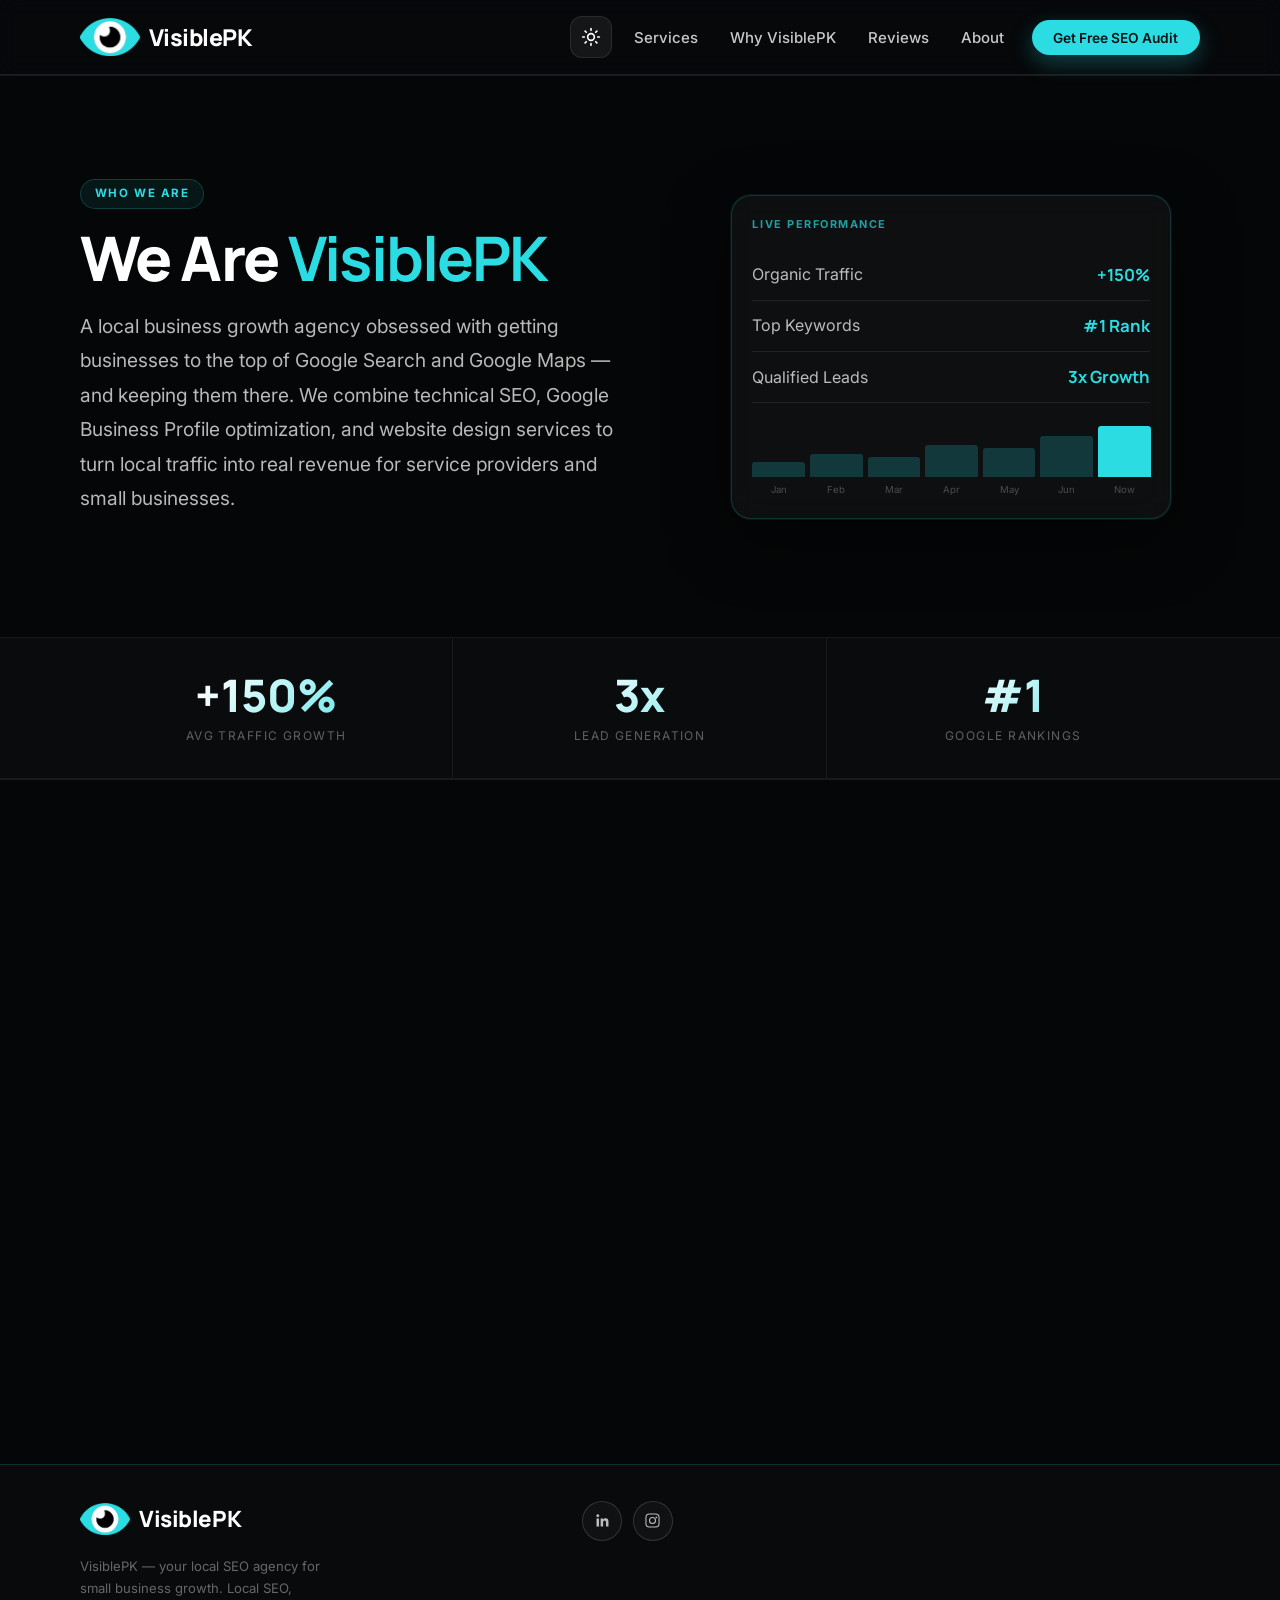
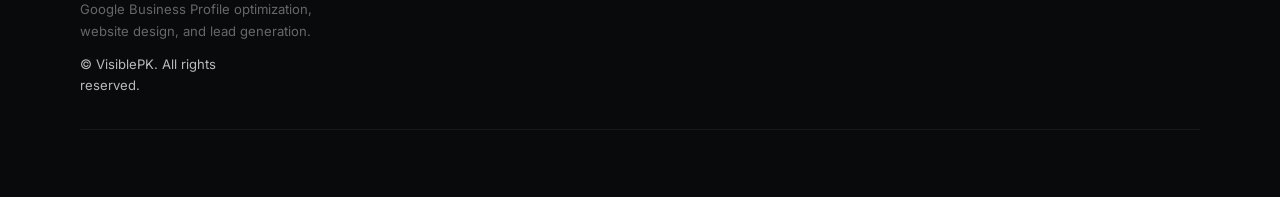
<file: about.html>
<!DOCTYPE html>
<html lang="en">
<head>
  <meta charset="UTF-8" />
  <meta name="viewport" content="width=device-width, initial-scale=1.0" />
  <meta name="description" content="VisiblePK is a local SEO agency in Lahore helping businesses rank on Google & Maps. Get Local SEO, GBP optimization, website design, and lead generation." />
  <title>VisiblePK | Local SEO & Website Growth Agency in Lahore</title>
  <link rel="canonical" href="https://www.visiblepk.com/" />
  <meta property="og:type" content="website" />
  <meta property="og:url" content="https://www.visiblepk.com" />
  <meta property="og:title" content="VisiblePK | Local SEO & Website Growth Agency" />
  <meta property="og:description" content="VisiblePK helps local businesses improve Google rankings and generate more leads through Local SEO, Google Business Profile." />
  <meta property="og:image" content="https://www.visiblepk.com/logo.png" />
  <meta property="og:site_name" content="VisiblePK" />
  <meta name="twitter:card" content="summary_large_image" />
  <meta name="twitter:title" content="VisiblePK | Local SEO Agency" />
  <meta name="twitter:description" content="Local SEO agency for small businesses. Google Maps ranking, GBP optimization, and website design services." />
  <meta name="twitter:image" content="https://www.visiblepk.com/logo.png" />
  <script type="application/ld+json">
  {
    "@context": "https://schema.org",
    "@type": "ProfessionalService",
    "name": "VisiblePK",
    "description": "Local SEO and website growth agency for small businesses.",
    "url": "https://www.visiblepk.com/",
    "email": "info@visiblepk.com"
  }
  </script>
  <link rel="icon" href="logo.png" type="image/png" />
  <link rel="preconnect" href="https://fonts.googleapis.com" />
  <link rel="preconnect" href="https://fonts.gstatic.com" crossorigin />
  <link href="https://fonts.googleapis.com/css2?family=Manrope:wght@500;600;700;800&family=Inter:wght@400;500;600;700&display=swap" rel="stylesheet" />
  <link rel="stylesheet" href="style.css" />
  <script>
    (function () {
      try {
        if (localStorage.getItem("theme") === "light") document.documentElement.setAttribute("data-theme", "light");
      } catch (e) {}
    })();
  </script>
</head>
<body>
  <a class="skip-link" href="#main">Skip to content</a>

  <header class="site-header" id="top">
    <div class="container header-inner">
      <a class="logo" href="index.html" aria-label="VisiblePK Home">
        <img src="logo.png" alt="VisiblePK Logo" class="logo-img" />
        <span class="logo-text">VisiblePK</span>
      </a>

      <nav class="nav" aria-label="Primary">
        <button type="button" class="theme-toggle" id="theme-toggle" aria-label="Switch to light mode" title="Switch to light mode" aria-pressed="true">
          <svg class="theme-toggle-icon theme-toggle-icon--sun" xmlns="http://www.w3.org/2000/svg" viewBox="0 0 24 24" fill="none" stroke="currentColor" stroke-width="2" stroke-linecap="round" aria-hidden="true">
            <circle cx="12" cy="12" r="4" />
            <path d="M12 2v2M12 20v2M4.93 4.93l1.41 1.41M17.66 17.66l1.41 1.41M2 12h2M20 12h2M4.93 19.07l1.41-1.41M17.66 6.34l1.41-1.41" />
          </svg>
          <svg class="theme-toggle-icon theme-toggle-icon--moon" xmlns="http://www.w3.org/2000/svg" viewBox="0 0 24 24" fill="currentColor" aria-hidden="true">
            <path d="M21 12.79A9 9 0 1 1 11.21 3 7 7 0 0 0 21 12.79z" />
          </svg>
        </button>
        <button type="button" class="nav-toggle" aria-expanded="false" aria-controls="nav-menu" aria-label="Open menu">
          <span class="nav-toggle-bar"></span>
          <span class="nav-toggle-bar"></span>
          <span class="nav-toggle-bar"></span>
        </button>

        <ul class="nav-menu" id="nav-menu">
          <li><a href="index.html#services" class="nav-link">Services</a></li>
          <li><a href="index.html#why-choose-us" class="nav-link">Why VisiblePK</a></li>
          <li><a href="index.html#reviews" class="nav-link">Reviews</a></li>
          <li><a href="about.html" class="nav-link">About</a></li>
          <li><a href="index.html#contact" class="nav-cta">Get Free SEO Audit</a></li>
        </ul>
      </nav>
    </div>
  </header>

  <main id="main">
    <section class="section about-hero-section">
      <div class="container about-hero-layout">

        <div class="about-hero-content">
          <p class="section-label">Who We Are</p>
          <h1 class="section-title">We Are <span class="accent">VisiblePK</span></h1>
          <p class="about-lead">A local business growth agency obsessed with getting businesses to the top of Google Search and Google Maps — and keeping them there. We combine technical SEO, Google Business Profile optimization, and website design services to turn local traffic into real revenue for service providers and small businesses.</p>
        </div>

        <div class="hero-visual">
          <div class="hero-panel">
            <p class="hero-panel-label">Live Performance</p>
            <div class="hero-panel-row">
              <span>Organic Traffic</span><strong>+150%</strong>
            </div>
            <div class="hero-panel-row">
              <span>Top Keywords</span><strong>#1 Rank</strong>
            </div>
            <div class="hero-panel-row">
              <span>Qualified Leads</span><strong>3x Growth</strong>
            </div>
            <div class="hero-chart" aria-hidden="true">
              <span class="hero-bar" style="height:28%"></span>
              <span class="hero-bar" style="height:42%"></span>
              <span class="hero-bar" style="height:36%"></span>
              <span class="hero-bar" style="height:58%"></span>
              <span class="hero-bar" style="height:52%"></span>
              <span class="hero-bar" style="height:74%"></span>
              <span class="hero-bar hero-bar--active" style="height:92%"></span>
            </div>
            <div class="hero-chart-months" aria-hidden="true">
              <span>Jan</span><span>Feb</span><span>Mar</span>
              <span>Apr</span><span>May</span><span>Jun</span>
              <span>Now</span>
            </div>
          </div>
        </div>

      </div>
    </section>

    <div class="about-stats-band">
      <div class="container">
        <div class="about-stats-inner">
          <div class="about-stat-item">
            <p class="about-stat-num">+150%</p>
            <p class="about-stat-lbl">Avg Traffic Growth</p>
          </div>
          <div class="about-stat-item">
            <p class="about-stat-num">3x</p>
            <p class="about-stat-lbl">Lead Generation</p>
          </div>
          <div class="about-stat-item">
            <p class="about-stat-num">#1</p>
            <p class="about-stat-lbl">Google Rankings</p>
          </div>
        </div>
      </div>
    </div>

    <section class="section motive-section" aria-labelledby="motive-title">
      <div class="container motive-container">
        <header class="motive-header reveal">
          <p class="section-label">Purpose</p>
          <h2 id="motive-title" class="section-title">Our <span class="accent">Motive</span></h2>
          <p class="motive-desc">
            Our mission is simple — to take your business from the bottom to the top of Google Search and Google Maps. We focus on delivering real local business marketing growth through powerful local SEO strategies, GBP optimization, and high-converting websites.
          </p>
        </header>

        <div class="motive-grid">
          <article class="motive-card reveal" data-delay="0">
            <div class="motive-icon" aria-hidden="true">⌕</div>
            <h3 class="motive-title">Local SEO Strategy</h3>
            <p class="motive-text">Keyword + citation systems built to rank in your city.</p>
          </article>

          <article class="motive-card reveal" data-delay="1">
            <div class="motive-icon" aria-hidden="true">◎</div>
            <h3 class="motive-title">Local SEO</h3>
            <p class="motive-text">Own your service area and dominate local maps.</p>
          </article>

          <article class="motive-card reveal" data-delay="2">
            <div class="motive-icon" aria-hidden="true">⌖</div>
            <h3 class="motive-title">GBP Optimization</h3>
            <p class="motive-text">Profile tuning, review systems, and ranking lifts.</p>
          </article>

          <article class="motive-card reveal" data-delay="3">
            <div class="motive-icon" aria-hidden="true">▣</div>
            <h3 class="motive-title">Website Design Services</h3>
            <p class="motive-text">Fast, conversion-first mobile layouts that sell.</p>
          </article>
        </div>
      </div>
    </section>

  </main>

  <footer class="site-footer">
    <div class="container footer-inner">
      <div>
        <a class="logo" href="index.html" style="margin-bottom: 0.8rem; display: inline-flex;">
          <img src="logo.png" alt="VisiblePK Logo" class="logo-img" style="height: 32px; width: auto;" />
          <span class="logo-text" style="font-size: 1.4rem; font-weight: 800;">VisiblePK</span>
        </a>
        <p class="footer-tagline">VisiblePK — your local SEO agency for small business growth. Local SEO, Google Business Profile optimization, website design, and lead generation.</p>
        <p class="footer-copy">&copy; <span id="year"></span> VisiblePK. All rights reserved.</p>
      </div>

      <div class="footer-social" aria-label="Social media links">
        <a href="https://www.linkedin.com/" class="social-link" target="_blank" rel="noopener noreferrer" aria-label="LinkedIn">
          <svg viewBox="0 0 24 24" fill="currentColor" aria-hidden="true"><path d="M20.447 20.452h-3.554v-5.569c0-1.328-.027-3.037-1.852-3.037-1.853 0-2.136 1.445-2.136 2.939v5.667H9.351V9h3.414v1.561h.046c.477-.9 1.637-1.85 3.37-1.85 3.601 0 4.267 2.37 4.267 5.455v6.286zM5.337 7.433c-1.144 0-2.063-.926-2.063-2.065 0-1.138.92-2.063 2.063-2.063 1.14 0 2.064.925 2.064 2.063 0 1.139-.925 2.065-2.064 2.065zm1.782 13.019H3.555V9h3.564v11.452z"/></svg>
        </a>
        <a href="https://www.instagram.com/" class="social-link" target="_blank" rel="noopener noreferrer" aria-label="Instagram">
          <svg viewBox="0 0 24 24" fill="currentColor" aria-hidden="true"><path d="M7.75 2h8.5A5.75 5.75 0 0 1 22 7.75v8.5A5.75 5.75 0 0 1 16.25 22h-8.5A5.75 5.75 0 0 1 2 16.25v-8.5A5.75 5.75 0 0 1 7.75 2m0 1.5A4.25 4.25 0 0 0 3.5 7.75v8.5a4.25 4.25 0 0 0 4.25 4.25h8.5a4.25 4.25 0 0 0 4.25-4.25v-8.5a4.25 4.25 0 0 0-4.25-4.25h-8.5M17.5 6.25a1.25 1.25 0 1 1 0 2.5 1.25 1.25 0 0 1 0-2.5M12 7a5 5 0 1 1 0 10 5 5 0 0 1 0-10m0 1.5a3.5 3.5 0 1 0 0 7 3.5 3.5 0 0 0 0-7"/></svg>
        </a>
        <a href="https://www.facebook.com/"
</file>
<file: style.css>
/* ============================================
   VisiblePK — dark premium agency UI
   Accent: #2bdde3
   ============================================ */

:root {
  color-scheme: dark;
  --bg: #050607;
  --surface: #0c0d10;
  --surface-2: #111318;
  --text: #ffffff;
  --muted: rgba(255, 255, 255, 0.72);
  --accent: #2bdde3;
  --accent-soft: rgba(43, 221, 227, 0.15);
  --border: rgba(255, 255, 255, 0.09);
  --stat-gradient-start: #ffffff;
  /* Softer, more premium shadows (less harsh) */
  --shadow: 0 14px 44px rgba(0, 0, 0, 0.42);
  --shadow-hover: 0 18px 56px rgba(0, 0, 0, 0.48);
  --glow-soft: 0 0 0 1px rgba(43, 221, 227, 0.12), 0 10px 30px rgba(43, 221, 227, 0.14);
  --glow-hover: 0 0 0 1px rgba(43, 221, 227, 0.22), 0 14px 38px rgba(43, 221, 227, 0.18);
  --radius: 20px;
  --radius-pill: 999px;
  --font-display: "Manrope", system-ui, sans-serif;
  --font-body: "Inter", system-ui, sans-serif;
  --header-h: 74px;
  --ease: cubic-bezier(0.22, 1, 0.36, 1);
  /* Consistent spacing scale */
  --space-1: 0.5rem;
  --space-2: 0.75rem;
  --space-3: 1rem;
  --space-4: 1.25rem;
  --space-5: 1.6rem;
  --space-6: 2rem;
  --space-7: 2.6rem;
}

*,
*::before,
*::after {
  box-sizing: border-box;
}

html {
  scroll-behavior: smooth;
}

@media (prefers-reduced-motion: reduce) {
  html {
    scroll-behavior: auto;
  }
  *,
  *::before,
  *::after {
    animation-duration: 0.01ms !important;
    animation-iteration-count: 1 !important;
    transition-duration: 0.01ms !important;
  }
}

body {
  margin: 0;
  font-family: var(--font-body);
  font-size: 1rem;
  line-height: 1.65;
  color: var(--text);
  background: var(--bg);
  -webkit-font-smoothing: antialiased;
}

/* Better focus styles for keyboard users */
:focus-visible {
  outline: 3px solid rgba(43, 221, 227, 0.35);
  outline-offset: 3px;
}

img {
  max-width: 100%;
  height: auto;
  display: block;
}

h1, h2, h3, h4 {
  font-family: var(--font-display);
  color: var(--text);
  font-weight: 700;
  line-height: 1.15;
  letter-spacing: -0.03em;
}

a {
  color: inherit;
  text-decoration: none;
}

ul {
  margin: 0;
  padding: 0;
  list-style: none;
}

.accent {
  color: var(--accent);
  font-weight: 700;
}

.skip-link {
  position: absolute;
  left: -9999px;
  z-index: 9999;
  padding: 0.75rem 1rem;
  background: var(--accent);
  color: #000;
  font-weight: 600;
  border-radius: 8px;
}
.skip-link:focus {
  left: 1rem;
  top: 1rem;
}

.container {
  width: min(1120px, 92vw);
  margin-left: auto;
  margin-right: auto;
}

/* ========== Header ========== */
.site-header {
  position: sticky;
  top: 0;
  z-index: 300;
  background: rgba(8, 9, 11, 0.82);
  backdrop-filter: blur(10px);
  border-bottom: 1px solid var(--border);
  transition: background 0.3s var(--ease), box-shadow 0.3s var(--ease), border-color 0.3s var(--ease);
}

.site-header.is-scrolled {
  background: rgba(8, 9, 11, 0.95);
  border-color: rgba(43, 221, 227, 0.2);
  box-shadow: 0 8px 26px rgba(0, 0, 0, 0.4);
}

.header-inner {
  display: flex;
  align-items: center;
  justify-content: space-between;
  min-height: var(--header-h);
  padding: 0.15rem 0;
}

.nav {
  display: flex;
  align-items: center;
  gap: 0.5rem;
}

.theme-toggle {
  display: inline-flex;
  align-items: center;
  justify-content: center;
  width: 42px;
  height: 42px;
  padding: 0;
  border: 1px solid var(--border);
  border-radius: 12px;
  background: rgba(255, 255, 255, 0.06);
  color: var(--text);
  cursor: pointer;
  flex-shrink: 0;
  transition: background 0.25s var(--ease), border-color 0.25s var(--ease), transform 0.2s var(--ease);
}

.theme-toggle:hover {
  background: rgba(43, 221, 227, 0.12);
  border-color: rgba(43, 221, 227, 0.35);
}

.theme-toggle:focus-visible {
  outline: 3px solid rgba(43, 221, 227, 0.45);
  outline-offset: 2px;
}

.theme-toggle svg {
  width: 20px;
  height: 20px;
  display: block;
}

.theme-toggle .theme-toggle-icon--moon {
  display: none;
}

html[data-theme="light"] .theme-toggle .theme-toggle-icon--sun {
  display: none;
}

html[data-theme="light"] .theme-toggle .theme-toggle-icon--moon {
  display: block;
}

.logo {
  font-family: var(--font-display);
  font-weight: 700;
  font-size: 1.35rem;
  letter-spacing: -0.02em;
  color: var(--text);
  display: inline-flex;
  align-items: center;
  gap: 0.55rem;
}

.logo-img {
  height: 38px;
  width: auto;
  object-fit: contain;
  transition: transform 0.25s var(--ease);
}
.logo:hover .logo-img {
  transform: scale(1.08);
}
.logo-text {
  font-family: var(--font-display);
  font-weight: 800;
  font-size: 1.45rem;
  letter-spacing: -0.02em;
  color: var(--text);
}

.nav-menu {
  display: flex;
  align-items: center;
  gap: 0.2rem;
  list-style: none;
  margin: 0;
  padding: 0;
}

.nav-link {
  position: relative;
  font-size: 0.9375rem;
  font-weight: 500;
  color: var(--text);
  opacity: 0.78;
  padding: 0.55rem 0.9rem;
  transition: opacity 0.25s var(--ease);
}

.nav-link::after {
  content: "";
  position: absolute;
  left: 0.9rem;
  right: 0.9rem;
  bottom: 0.15rem;
  height: 2px;
  background: var(--accent);
  transform: scaleX(0);
  transform-origin: left;
  transition: transform 0.3s var(--ease);
}

.nav-link:hover,
.nav-link:focus-visible {
  opacity: 1;
}

.nav-link:hover::after,
.nav-link:focus-visible::after {
  transform: scaleX(1);
}

/* Nav CTA: pill, secondary fill, white text */
.nav-cta {
  margin-left: 0.65rem;
  padding: 0.6rem 1.35rem;
  font-size: 0.86rem;
  font-weight: 600;
  color: #ffffff !important;
  border-radius: var(--radius-pill);
  background: var(--accent);
  color: #061215 !important;
  box-shadow: 0 8px 22px rgba(43, 221, 227, 0.28);
  transition: transform 0.25s var(--ease), box-shadow 0.25s var(--ease), background 0.25s var(--ease);
}

.nav-cta:hover {
  transform: translateY(-1px);
  box-shadow: 0 12px 30px rgba(43, 221, 227, 0.34);
}

.nav-toggle {
  display: none;
  flex-direction: column;
  gap: 5px;
  background: none;
  border: none;
  cursor: pointer;
  padding: 0.5rem;
}

.nav-toggle-bar {
  width: 22px;
  height: 2px;
  background: var(--text);
  border-radius: 1px;
  transition: transform 0.25s var(--ease), opacity 0.25s var(--ease);
}

@media (max-width: 768px) {
  .nav-toggle {
    display: flex;
  }
  .nav-menu {
    position: fixed;
    inset: var(--header-h) 0 auto 0;
    flex-direction: column;
    gap: 0;
    padding: 1rem 0 1.25rem;
    background: rgba(8, 9, 11, 0.98);
    border-bottom: 1px solid var(--border);
    box-shadow: var(--shadow);
    transform: translateY(-120%);
    opacity: 0;
    visibility: hidden;
    transition: transform 0.3s var(--ease), opacity 0.3s var(--ease), visibility 0.3s;
  }
  .nav-menu.is-open {
    transform: translateY(0);
    opacity: 1;
    visibility: visible;
  }
  .nav-menu li {
    width: 100%;
    justify-content: center;
  }
  .nav-link {
    display: block;
    width: 100%;
    text-align: center;
    padding: 0.85rem 1rem;
    opacity: 1;
  }
  .nav-link::after {
    left: 30%;
    right: 30%;
    bottom: 0.4rem;
  }
  .nav-cta {
    margin: 0.65rem 1.25rem 0;
    width: calc(100% - 2.5rem);
    text-align: center;
  }
  .nav-toggle[aria-expanded="true"] .nav-toggle-bar:nth-child(1) {
    transform: translateY(7px) rotate(45deg);
  }
  .nav-toggle[aria-expanded="true"] .nav-toggle-bar:nth-child(2) {
    opacity: 0;
  }
  .nav-toggle[aria-expanded="true"] .nav-toggle-bar:nth-child(3) {
    transform: translateY(-7px) rotate(-45deg);
  }
}

/* ========== Buttons ========== */
.btn {
  display: inline-flex;
  align-items: center;
  justify-content: center;
  gap: 0.5rem;
  padding: 0.9rem 1.75rem;
  min-height: 50px;
  font-family: var(--font-body);
  font-size: 0.9375rem;
  font-weight: 600;
  border-radius: var(--radius-pill);
  border: none;
  cursor: pointer;
  transition: transform 0.25s var(--ease), box-shadow 0.25s var(--ease), background 0.25s var(--ease), color 0.25s var(--ease);
}

.btn-primary {
  color: #071316;
  background: var(--accent);
  box-shadow: 0 10px 26px rgba(43, 221, 227, 0.28);
}

.btn-primary:hover {
  transform: translateY(-2px);
  box-shadow: 0 16px 40px rgba(43, 221, 227, 0.36);
}

.btn-primary:active {
  transform: scale(0.98);
}

.btn-ghost {
  background: transparent;
  color: var(--text);
  border: 1px solid rgba(255, 255, 255, 0.14);
  box-shadow: none;
}

.btn-ghost:hover {
  border-color: rgba(43, 221, 227, 0.4);
  background: rgba(255, 255, 255, 0.03);
  transform: translateY(-1px);
}

.btn-block {
  width: 100%;
}

/* ========== Hero ========== */
.hero {
  position: relative;
  padding: clamp(4.2rem, 9vw, 6.8rem) 0 clamp(4.8rem, 9vw, 7.4rem);
  background: var(--bg);
  overflow: hidden;
}

.hero-bg {
  position: absolute;
  inset: 0;
  background:
    radial-gradient(ellipse 60% 35% at 75% 30%, rgba(255, 255, 255, 0.1), transparent 65%),
    radial-gradient(ellipse 80% 60% at 50% 50%, rgba(43, 221, 227, 0.08), transparent 75%);
  pointer-events: none;
}

.hero-layout {
  position: relative;
  z-index: 1;
  display: grid;
  grid-template-columns: minmax(0, 1.05fr) minmax(0, 0.95fr);
  gap: clamp(2.6rem, 6vw, 4.6rem);
  align-items: center;
}

.hero-content {
  max-width: 40rem;
}

.hero-badge {
  display: inline-block;
  font-size: 0.78rem;
  font-weight: 600;
  letter-spacing: 0.14em;
  text-transform: uppercase;
  color: var(--accent);
  margin-bottom: 1.25rem;
}

.hero-title {
  font-size: clamp(3rem, 8vw, 5.5rem);
  font-weight: 800;
  margin: 0 0 0.85rem;
  line-height: 0.98;
  color: var(--text);
}

.hero-sub {
  font-size: clamp(1.08rem, 1.8vw, 1.35rem);
  color: var(--muted);
  margin: 0 0 2rem;
  max-width: 44rem;
  line-height: 1.55;
}

.hero-actions {
  display: flex;
  flex-wrap: wrap;
  gap: 1rem;
}

.hero-visual {
  display: flex;
  justify-content: center;
}

.hero-panel {
  width: min(440px, 100%);
  background: linear-gradient(180deg, rgba(255, 255, 255, 0.07) 0%, rgba(255, 255, 255, 0.03) 100%);
  border: 1px solid var(--border);
  border-radius: var(--radius);
  padding: 1.25rem;
  box-shadow: var(--shadow);
}

.hero-panel-row {
  display: flex;
  align-items: center;
  justify-content: space-between;
  padding: 0.7rem 0;
  border-bottom: 1px solid rgba(255, 255, 255, 0.08);
  color: var(--muted);
}

.hero-panel-row strong {
  color: var(--accent);
  font-family: var(--font-display);
  font-size: 1.05rem;
}

.fade-in-up {
  opacity: 0;
  animation: fadeInUp 0.75s var(--ease) forwards;
}

@keyframes fadeInUp {
  from {
    opacity: 0;
    transform: translateY(16px);
  }
  to {
    opacity: 1;
    transform: translateY(0);
  }
}

@media (max-width: 960px) {
  .hero-layout {
    grid-template-columns: 1fr;
    text-align: left;
  }
  .hero-content {
    max-width: none;
  }
  .hero-sub {
    margin-left: auto;
    margin-right: auto;
  }
  .hero-visual {
    max-width: 100%;
  }
}

/* ========== Sections ========== */
.section {
  padding: clamp(4.5rem, 9vw, 7rem) 0;
  background: var(--bg);
  border-top: 1px solid rgba(255, 255, 255, 0.08);
}

.section-header {
  display: grid;
  grid-template-columns: 1fr 1fr;
  gap: 2.25rem;
  align-items: start;
  margin-bottom: clamp(2.5rem, 5vw, 3.5rem);
}

.section-label {
  font-size: 0.85rem;
  font-weight: 700;
  letter-spacing: 0.18em;
  text-transform: uppercase;
  color: var(--accent);
  margin: 0 0 1rem;
}

.section-title {
  font-size: clamp(2.1rem, 4.8vw, 4.1rem);
  font-weight: 800;
  margin: 0 0 0.85rem;
  color: var(--text);
  line-height: 1.2;
}

.section-desc {
  margin: 0;
  color: var(--muted);
  font-size: clamp(1rem, 1.3vw, 1.15rem);
  line-height: 1.6;
  max-width: 34rem;
}

/* Scroll reveal */
.reveal {
  opacity: 0;
  transform: translateY(20px);
  transition: opacity 0.8s var(--ease), transform 0.8s var(--ease);
}

.reveal.is-visible {
  opacity: 1;
  transform: translateY(0);
}

/* ========== Services (glass cards) ========== */
.services-grid {
  display: grid;
  grid-template-columns: repeat(3, minmax(0, 1fr));
  gap: 1.25rem;
  background: transparent;
}

.service-card {
  padding: 2.35rem 2.1rem 2.2rem;
  background: linear-gradient(180deg, rgba(255, 255, 255, 0.03) 0%, rgba(255, 255, 255, 0.015) 100%);
  border: 1px solid var(--border);
  min-height: 340px;
  border-radius: var(--radius);
  transition: all 0.3s ease;
}

.service-card:hover {
  transform: translateY(-8px) scale(1.02);
  box-shadow: 0 20px 60px rgba(0,0,0,0.5), 0 0 0 1px rgba(43, 221, 227, 0.18), 0 0 28px rgba(43, 221, 227, 0.14);
  background: linear-gradient(180deg, rgba(43, 221, 227, 0.06) 0%, rgba(255, 255, 255, 0.015) 100%);
}

.service-card--featured {
  background: linear-gradient(180deg, rgba(43, 221, 227, 0.08) 0%, rgba(255, 255, 255, 0.02) 100%);
}

.service-card-icon {
  width: 44px;
  height: 44px;
  display: flex;
  align-items: center;
  justify-content: center;
  margin-bottom: 1.15rem;
  border-radius: 10px;
  background: rgba(43, 221, 227, 0.09);
  color: var(--accent);
  border: 1px solid rgba(43, 221, 227, 0.15);
  transition: transform 0.25s var(--ease);
}

.service-card-icon svg {
  width: 22px;
  height: 22px;
}

.service-card:hover .service-card-icon {
  transform: scale(1.05);
}

.service-card-icon--solid {
  background: rgba(43, 221, 227, 0.18);
}

.service-card-title {
  font-size: 1.55rem;
  font-weight: 800;
  margin: 0 0 0.5rem;
  color: var(--text);
}

.service-card-desc {
  display: none;
}

.service-sublist {
  margin: 0;
  font-size: 0.98rem;
  color: var(--muted);
}

.service-sublist li {
  position: relative;
  padding-left: 1.1rem;
  margin-bottom: 0.7rem;
}

.service-sublist li::before {
  content: "";
  position: absolute;
  left: 0;
  top: 0.55em;
  width: 5px;
  height: 5px;
  border-radius: 50%;
  background: var(--accent);
}

@media (max-width: 640px) {
  .section-header {
    grid-template-columns: 1fr;
  }
  .section-desc {
    font-size: 1.05rem;
    line-height: 1.6;
  }
  .services-grid {
    grid-template-columns: 1fr;
  }
  .service-card {
    border-right: 0;
    border-bottom: 1px solid var(--border);
  }
}

/* ========== Why us ========== */
.why-layout {
  display: grid;
  grid-template-columns: 1.15fr 1fr;
  gap: 2.2rem;
}

.why-intro .section-title {
  font-size: clamp(2.3rem, 6vw, 4.8rem);
}

.why-grid {
  display: grid;
  grid-template-columns: repeat(2, minmax(0, 1fr));
  gap: 1.25rem;
  background: transparent;
}

.why-item {
  padding: 2.1rem 1.95rem;
  background: linear-gradient(180deg, rgba(255, 255, 255, 0.03) 0%, rgba(255, 255, 255, 0.015) 100%);
  border: 1px solid var(--border);
  border-radius: var(--radius);
  transition: all 0.3s ease;
}

.why-item:hover {
  transform: translateY(-8px) scale(1.02);
  box-shadow: 0 20px 60px rgba(0,0,0,0.5), 0 0 0 1px rgba(43, 221, 227, 0.18), 0 0 28px rgba(43, 221, 227, 0.12);
  background: rgba(43, 221, 227, 0.06);
}

.why-title {
  font-size: 1.25rem;
  font-weight: 800;
  margin: 0 0 0.45rem;
  color: var(--text);
}

.why-text {
  margin: 0;
  font-size: 0.98rem;
  color: var(--muted);
  line-height: 1.6;
}

/* ========== Why Choose Us Section ========== */
.why-choose-us .services-grid {
  grid-template-columns: repeat(4, minmax(0, 1fr));
}
@media (max-width: 1024px) {
  .why-choose-us .services-grid {
    grid-template-columns: repeat(2, minmax(0, 1fr));
  }
}
@media (max-width: 640px) {
  .why-choose-us .services-grid {
    grid-template-columns: 1fr;
  }
}

/* ========== Reviews ========== */
.reviews-grid {
  display: grid;
  grid-template-columns: repeat(2, minmax(0, 1fr));
  gap: 1.25rem;
}

.review-card {
  padding: 2rem 1.85rem;
  background: rgba(255, 255, 255, 0.03);
  border: 1px solid var(--border);
  border-radius: var(--radius);
  box-shadow: var(--shadow);
  transition: all 0.3s ease;
}

.review-card:hover {
  transform: translateY(-8px) scale(1.02);
  box-shadow: 0 20px 60px rgba(0,0,0,0.5), 0 0 0 1px rgba(43, 221, 227, 0.18), 0 0 28px rgba(43, 221, 227, 0.12);
  border-color: rgba(43, 221, 227, 0.18);
}

.review-stars {
  margin: 0 0 1rem;
  color: var(--accent);
  font-size: 1.1rem;
  letter-spacing: 0.12em;
}

.review-text {
  margin: 0 0 1.15rem;
  color: var(--text);
  font-style: italic;
  font-weight: 600;
  line-height: 1.45;
}

.review-author {
  margin: 0;
  color: var(--text);
  font-family: var(--font-display);
  font-weight: 700;
  text-transform: uppercase;
  letter-spacing: 0.05em;
}

.review-role {
  margin: 0.25rem 0 0;
  color: var(--muted);
  font-size: 0.85rem;
  text-transform: uppercase;
  letter-spacing: 0.07em;
}

/* Reviewer identity row: avatar + name/role */
.review-meta {
  display: flex;
  align-items: center;
  gap: 0.75rem;
  margin-top: 0.25rem;
}

.review-avatar {
  width: 42px;
  height: 42px;
  border-radius: 50%;
  object-fit: cover;
  border: 1px solid rgba(43, 221, 227, 0.35);
  box-shadow: 0 0 0 3px rgba(43, 221, 227, 0.08);
  flex-shrink: 0;
}

/* ========== Contact ========== */
.contact-grid {
  display: grid;
  grid-template-columns: 1fr 1fr;
  gap: 2.4rem;
  align-items: start;
}

.contact-title {
  margin: 0 0 1rem;
  font-family: var(--font-display);
  font-size: clamp(2.6rem, 5vw, 4.8rem);
  line-height: 0.94;
  letter-spacing: -0.02em;
  color: var(--text);
  max-width: 13ch;
}

.contact-lead {
  margin: 0 0 1.5rem;
  color: var(--muted);
  font-size: 1.05rem;
  max-width: 30rem;
  line-height: 1.6;
}

.contact-meta p {
  margin: 0 0 0.85rem;
  color: var(--text);
  font-weight: 700;
  text-transform: uppercase;
  letter-spacing: 0.04em;
}

.meta-icon {
  display: inline-flex;
  width: 34px;
  height: 34px;
  align-items: center;
  justify-content: center;
  margin-right: 0.65rem;
  border: 1px solid var(--border);
  border-radius: 10px;
  color: var(--accent);
}

.contact-form-wrap {
  padding: 2rem;
  background: linear-gradient(180deg, rgba(255, 255, 255, 0.06) 0%, rgba(255, 255, 255, 0.02) 100%);
  border: 1px solid var(--border);
  border-radius: var(--radius);
  box-shadow: var(--shadow);
  transition: all 0.3s ease;
}

.contact-form-wrap:hover {
  transform: translateY(-8px) scale(1.02);
  box-shadow: 0 20px 60px rgba(0,0,0,0.5), 0 0 0 1px rgba(43, 221, 227, 0.18), 0 0 28px rgba(43, 221, 227, 0.12);
  border-color: rgba(43, 221, 227, 0.18);
}

/* ========== About Page (legacy layout removed) ========== */

/* ========== Motive Section ========== */
.motive-header {
  text-align: center;
  max-width: 820px;
  margin: 0 auto 2.25rem;
}

.motive-desc {
  margin: 0;
  color: var(--muted);
  font-size: 1.05rem;
  line-height: 1.7;
}

.motive-grid {
  display: grid;
  grid-template-columns: repeat(4, minmax(0, 1fr));
  gap: 1.25rem;
}

.motive-card {
  padding: 2rem 1.75rem;
  border-radius: var(--radius);
  border: 1px solid var(--border);
  background: linear-gradient(180deg, rgba(255, 255, 255, 0.03) 0%, rgba(255, 255, 255, 0.015) 100%);
  transition: all 0.3s ease;
}

.motive-card:hover {
  transform: translateY(-6px);
  box-shadow: 0 20px 50px rgba(0,0,0,0.5);
  border-color: rgba(43, 221, 227, 0.18);
}

.motive-icon {
  width: 44px;
  height: 44px;
  display: inline-flex;
  align-items: center;
  justify-content: center;
  margin-bottom: 1.1rem;
  border-radius: 12px;
  border: 1px solid rgba(43, 221, 227, 0.18);
  background: rgba(43, 221, 227, 0.08);
  color: var(--accent);
  font-weight: 800;
}

.motive-title {
  margin: 0 0 0.5rem;
  font-family: var(--font-display);
  font-weight: 800;
  font-size: 1.2rem;
  color: var(--text);
}

.motive-text {
  margin: 0;
  color: var(--muted);
  font-size: 0.98rem;
  line-height: 1.55;
}

@media (max-width: 900px) {
  .motive-grid {
    grid-template-columns: repeat(2, minmax(0, 1fr));
  }
}

@media (max-width: 520px) {
  .motive-grid {
    grid-template-columns: 1fr;
  }
}

.contact-form .form-row {
  margin-bottom: 1.1rem;
}

.contact-form label {
  display: block;
  font-size: 0.8125rem;
  font-weight: 600;
  color: var(--accent);
  text-transform: uppercase;
  letter-spacing: 0.14em;
  font-size: 0.76rem;
  margin-bottom: 0.4rem;
}

.contact-form input,
.contact-form textarea {
  width: 100%;
  padding: 0.75rem 0.9rem;
  font-family: var(--font-body);
  font-size: 1rem;
  color: var(--text);
  border: 1px solid rgba(255, 255, 255, 0.12);
  border-radius: 10px;
  background: rgba(4, 5, 7, 0.5);
  transition: border-color 0.2s var(--ease), box-shadow 0.2s var(--ease);
}

.contact-form input:focus,
.contact-form textarea:focus {
  outline: none;
  border-color: rgba(43, 221, 227, 0.55);
  box-shadow: 0 0 0 3px rgba(43, 221, 227, 0.15);
}

.form-note {
  margin: 0.85rem 0 0;
  font-size: 0.875rem;
  min-height: 1.35em;
  color: var(--muted);
}

.form-note.success {
  color: var(--accent);
  font-weight: 600;
}

@media (max-width: 900px) {
  .why-layout {
    grid-template-columns: 1fr;
  }
  .why-grid {
    grid-template-columns: 1fr;
  }
  .reviews-grid {
    grid-template-columns: 1fr;
  }
  .contact-grid {
    grid-template-columns: 1fr;
  }
  .contact-copy {
    text-align: left;
  }
  .contact-lead {
    margin-right: 0;
  }
}

/* ========== Footer ========== */
.site-footer {
  position: relative;
  padding: 2.2rem 0 4.2rem;
  background: #090a0c;
  border-top: 1px solid var(--border);
}

.footer-inner {
  display: flex;
  flex-wrap: wrap;
  align-items: center;
  justify-content: space-between;
  gap: 1.5rem;
}

.footer-copy {
  margin: 0.45rem 0 0;
  text-align: left;
  font-size: 0.82rem;
  color: var(--muted);
  max-width: 22ch;
}

.footer-links {
  display: flex;
  gap: 1.6rem;
  flex-wrap: wrap;
}

.footer-links a {
  color: var(--muted);
  text-transform: uppercase;
  font-size: 0.88rem;
  font-weight: 700;
  letter-spacing: 0.06em;
  transition: color 0.25s var(--ease);
}

.footer-links a:hover {
  color: var(--accent);
}

/* Footer social icons row */
.footer-social {
  display: flex;
  align-items: center;
  gap: 0.65rem;
}

.social-link {
  width: 40px;
  height: 40px;
  border-radius: 50%;
  border: 1px solid rgba(255, 255, 255, 0.14);
  background: rgba(255, 255, 255, 0.03);
  color: var(--muted);
  display: inline-flex;
  align-items: center;
  justify-content: center;
  transition: all 0.28s var(--ease);
}

.social-link svg {
  width: 17px;
  height: 17px;
}

.social-link:hover {
  color: var(--accent);
  border-color: rgba(43, 221, 227, 0.45);
  transform: translateY(-3px) scale(1.06);
  box-shadow: 0 8px 24px rgba(43, 221, 227, 0.16);
}

.floating-chat {
  position: fixed;
  right: 1.3rem;
  bottom: 1.1rem;
  width: 54px;
  height: 54px;
  border-radius: 14px;
  background: #18df70;
  color: #043317;
  display: inline-flex;
  align-items: center;
  justify-content: center;
  text-decoration: none;
  font-size: 1.3rem;
  box-shadow: 0 8px 24px rgba(24, 223, 112, 0.35);
  z-index: 400;
}

@media (max-width: 680px) {
  .services-grid,
  .why-grid,
  .reviews-grid {
    gap: 1rem;
  }
  .service-card,
  .why-item,
  .review-card,
  .contact-form-wrap {
    padding: 1.5rem;
  }
  .footer-links {
    gap: 1rem;
  }
  .footer-social {
    order: 3;
  }
  .review-avatar {
    width: 38px;
    height: 38px;
  }
  .hero-title {
    font-size: clamp(2.4rem, 14vw, 3.6rem);
  }
  .contact-title {
    font-size: clamp(2rem, 12vw, 3rem);
  }
}

/* Footer tagline */
.footer-tagline {
  margin: 0.35rem 0 0;
  font-size: 0.83rem;
  color: rgba(255, 255, 255, 0.45);
  line-height: 1.6;
  max-width: 30ch;
}

/* HERO: animated dot grid background */
.hero::before {
  content: "";
  position: absolute;
  inset: 0;
  background-image: radial-gradient(circle, rgba(43,221,227,0.07) 1px, transparent 1px);
  background-size: 32px 32px;
  pointer-events: none;
  z-index: 0;
}
.hero > * {
  position: relative;
  z-index: 1;
}

/* Keep hero background layer full-bleed (overrides .hero > * on .hero-bg) */
.hero > .hero-bg {
  position: absolute;
  inset: 0;
  z-index: 0;
}

/* HERO: larger title on desktop */
@media (min-width: 769px) {
  .hero-title {
    font-size: clamp(3.2rem, 5.5vw, 5rem);
  }
}

/* HERO PANEL: glass morphism */
.hero-panel {
  background: rgba(255, 255, 255, 0.04) !important;
  backdrop-filter: blur(14px) !important;
  -webkit-backdrop-filter: blur(14px) !important;
  border: 1px solid rgba(43, 221, 227, 0.18) !important;
  box-shadow: 0 0 0 1px rgba(43,221,227,0.08), 0 20px 60px rgba(0,0,0,0.5) !important;
  animation: heroFloat 4s ease-in-out infinite;
}

@keyframes heroFloat {
  0%, 100% { transform: translateY(0px); }
  50% { transform: translateY(-10px); }
}

/* SECTION LABEL: premium pill style */
.section-label {
  display: inline-flex;
  align-items: center;
  gap: 0.5rem;
  padding: 0.3rem 0.85rem;
  border-radius: 999px;
  background: rgba(43, 221, 227, 0.08);
  border: 1px solid rgba(43, 221, 227, 0.2);
  color: var(--accent) !important;
  font-size: 0.72rem !important;
  font-weight: 700;
  letter-spacing: 0.14em;
  text-transform: uppercase;
  margin-bottom: 0.75rem;
}

/* SERVICE CARDS: top glow border on hover */
.service-card {
  position: relative;
  overflow: hidden;
}
.service-card::before {
  content: "";
  position: absolute;
  top: 0; left: 0; right: 0;
  height: 2px;
  background: linear-gradient(90deg, transparent, var(--accent), transparent);
  opacity: 0;
  transition: opacity 0.35s ease;
}
.service-card:hover::before {
  opacity: 1;
}
.service-card--featured::before {
  opacity: 0.6;
}
.service-card--featured:hover::before {
  opacity: 1;
}

/* REVIEW CARDS: decorative quote mark */
.review-card {
  position: relative;
  overflow: hidden;
}
.review-card::before {
  content: "\201C";
  position: absolute;
  top: -0.5rem;
  right: 1rem;
  font-size: 7rem;
  font-family: Georgia, serif;
  color: rgba(43, 221, 227, 0.07);
  line-height: 1;
  pointer-events: none;
  z-index: 0;
}
.review-card > * {
  position: relative;
  z-index: 1;
}

/* FORM: bottom-line glow focus */
.contact-form input,
.contact-form textarea {
  border: none !important;
  border-bottom: 2px solid rgba(255,255,255,0.12) !important;
  border-radius: 8px 8px 0 0 !important;
  background: rgba(255,255,255,0.03) !important;
  padding: 0.8rem 0.85rem !important;
}
.contact-form input:focus,
.contact-form textarea:focus {
  border-bottom-color: var(--accent) !important;
  box-shadow: 0 4px 12px rgba(43,221,227,0.12) !important;
  outline: none !important;
}

/* SUBMIT BUTTON: shimmer sweep on hover */
.btn-primary {
  position: relative;
  overflow: hidden;
}
.btn-primary::after {
  content: "";
  position: absolute;
  top: 0; left: -100%;
  width: 60%;
  height: 100%;
  background: linear-gradient(90deg, transparent, rgba(255,255,255,0.18), transparent);
  transform: skewX(-20deg);
  transition: left 0.5s ease;
}
.btn-primary:hover::after {
  left: 160%;
}

/* HEADINGS: tighter kerning for premium feel */
h1, h2, h3 {
  letter-spacing: -0.03em;
}

/* ALL TRANSITIONS: premium spring easing */
.service-card, .review-card, .why-item, .motive-card {
  transition: transform 0.4s cubic-bezier(0.16, 1, 0.3, 1), 
              box-shadow 0.4s cubic-bezier(0.16, 1, 0.3, 1), 
              border-color 0.4s cubic-bezier(0.16, 1, 0.3, 1) !important;
}

/* REVEAL animation: scale + fade for premium feel */
.reveal {
  opacity: 0;
  transform: translateY(22px) scale(0.97);
  transition: opacity 0.65s cubic-bezier(0.16, 1, 0.3, 1),
              transform 0.65s cubic-bezier(0.16, 1, 0.3, 1);
}
.reveal.is-visible {
  opacity: 1;
  transform: translateY(0) scale(1);
}

/* NAV CTA: gentle pulse animation */
@keyframes navPulse {
  0%, 100% { box-shadow: 0 8px 22px rgba(43,221,227,0.28); }
  50% { box-shadow: 0 8px 32px rgba(43,221,227,0.48); transform: translateY(-1px) scale(1.03); }
}
.nav-cta {
  animation: navPulse 2.8s ease-in-out infinite;
}
.nav-cta:hover {
  animation: none;
  transform: translateY(-1px);
  box-shadow: 0 12px 30px rgba(43,221,227,0.45);
}

/* FOOTER: accent top border */
.site-footer {
  border-top: 1px solid rgba(43,221,227,0.18) !important;
}

/* SECTIONS: more breathing room */
.section {
  padding-top: clamp(4rem, 8vw, 6.5rem) !important;
  padding-bottom: clamp(4rem, 8vw, 6.5rem) !important;
}

/* Hero dot grid */
.hero-dot-grid {
  position: absolute;
  inset: 0;
  background-image: radial-gradient(circle, rgba(43,221,227,0.07) 1px, transparent 1px);
  background-size: 30px 30px;
  pointer-events: none;
  z-index: 0;
}

/* Hero panel label */
.hero-panel-label {
  font-size: 0.68rem;
  color: rgba(43,221,227,0.7);
  text-transform: uppercase;
  letter-spacing: 0.14em;
  font-weight: 700;
  margin: 0 0 1rem;
}

/* Hero bar chart */
.hero-chart {
  display: flex;
  align-items: flex-end;
  gap: 5px;
  height: 55px;
  margin-top: 1.2rem;
}
.hero-bar {
  flex: 1;
  border-radius: 3px 3px 0 0;
  background: rgba(43,221,227,0.2);
  display: block;
}
.hero-bar--active {
  background: #2bdde3;
}
.hero-chart-months {
  display: flex;
  gap: 5px;
  margin-top: 5px;
}
.hero-chart-months span {
  flex: 1;
  font-size: 0.6rem;
  color: rgba(255,255,255,0.25);
  text-align: center;
}

/* Stats strip */
.stats-strip {
  padding: 3rem 0;
  background: rgba(255,255,255,0.018);
  border-top: 1px solid rgba(255,255,255,0.06);
  border-bottom: 1px solid rgba(255,255,255,0.06);
}
.stats-strip-inner {
  display: grid;
  grid-template-columns: repeat(3, 1fr);
  gap: 1rem;
}
.strip-card {
  text-align: center;
  padding: 1rem;
}
.strip-num {
  font-family: var(--font-display);
  font-size: clamp(2.2rem, 4.5vw, 3.2rem);
  font-weight: 800;
  background: linear-gradient(135deg, var(--stat-gradient-start) 30%, #2bdde3 100%);
  -webkit-background-clip: text;
  -webkit-text-fill-color: transparent;
  background-clip: text;
  line-height: 1.1;
  margin: 0 0 0.3rem;
}
.strip-desc {
  font-size: 0.82rem;
  color: rgba(255,255,255,0.45);
  margin: 0;
}

/* Service featured tag */
.service-featured-tag {
  position: absolute;
  top: 1rem;
  right: 1rem;
  background: rgba(43,221,227,0.1);
  color: #2bdde3;
  font-size: 0.6rem;
  font-weight: 700;
  letter-spacing: 0.1em;
  text-transform: uppercase;
  padding: 0.2rem 0.55rem;
  border-radius: 999px;
  border: 1px solid rgba(43,221,227,0.22);
}

/* Service card icon — SVG color fix */
.service-card-icon {
  color: var(--accent);
  margin-bottom: 1.1rem;
}
.service-card-icon svg {
  display: block;
}

/* Footer 3-column layout */
.footer-inner {
  display: grid !important;
  grid-template-columns: 1.6fr 1fr 1fr !important;
  gap: 2.5rem !important;
  align-items: start !important;
  padding-bottom: 2rem;
  border-bottom: 1px solid rgba(255,255,255,0.06);
  flex-wrap: unset !important;
}
.footer-tagline {
  font-size: 0.82rem;
  color: rgba(255,255,255,0.38);
  line-height: 1.65;
  max-width: 30ch;
  margin: 0.35rem 0 0.7rem;
}
.footer-col-title {
  font-size: 0.68rem;
  font-weight: 700;
  letter-spacing: 0.12em;
  text-transform: uppercase;
  color: rgba(255,255,255,0.38);
  margin: 0 0 0.9rem;
}
.footer-col-links {
  list-style: none;
  padding: 0;
  margin: 0;
  display: flex;
  flex-direction: column;
  gap: 0.55rem;
}
.footer-col-links a {
  font-size: 0.84rem;
  color: rgba(255,255,255,0.52);
  transition: color 0.25s ease;
}
.footer-col-links a:hover {
  color: var(--accent);
}
.footer-bottom {
  display: flex;
  align-items: center;
  justify-content: space-between;
  padding-top: 1.2rem;
  flex-wrap: wrap;
  gap: 1rem;
}

@media (max-width: 768px) {
  .footer-inner {
    grid-template-columns: 1fr !important;
    gap: 2rem !important;
  }
  .stats-strip-inner {
    grid-template-columns: 1fr;
  }
}

/* ========== Light theme ========== */
html[data-theme="light"] {
  color-scheme: light;
  --bg: #ffffff;
  --text: #000000;
  --muted: rgba(0, 0, 0, 0.62);
  --surface: #f3f4f6;
  --surface-2: #e8eaee;
  --border: rgba(0, 0, 0, 0.12);
  --accent-soft: rgba(43, 221, 227, 0.2);
  --shadow: 0 14px 44px rgba(0, 0, 0, 0.08);
  --shadow-hover: 0 18px 56px rgba(0, 0, 0, 0.12);
  --stat-gradient-start: #000000;
}

html[data-theme="light"] .site-header {
  background: rgba(255, 255, 255, 0.88);
  border-bottom-color: var(--border);
}

html[data-theme="light"] .site-header.is-scrolled {
  background: rgba(255, 255, 255, 0.96);
  border-color: rgba(43, 221, 227, 0.28);
  box-shadow: 0 8px 26px rgba(0, 0, 0, 0.06);
}

html[data-theme="light"] .theme-toggle {
  background: rgba(0, 0, 0, 0.04);
}

html[data-theme="light"] .theme-toggle:hover {
  background: rgba(43, 221, 227, 0.14);
}

@media (max-width: 768px) {
  html[data-theme="light"] .nav-menu {
    background: rgba(255, 255, 255, 0.98);
  }
}

html[data-theme="light"] .btn-ghost {
  border-color: rgba(0, 0, 0, 0.14);
}

html[data-theme="light"] .btn-ghost:hover {
  border-color: rgba(43, 221, 227, 0.4);
  background: rgba(0, 0, 0, 0.04);
}

html[data-theme="light"] .hero-bg {
  background:
    radial-gradient(ellipse 60% 35% at 75% 30%, rgba(0, 0, 0, 0.06), transparent 65%),
    radial-gradient(ellipse 80% 60% at 50% 50%, rgba(43, 221, 227, 0.12), transparent 75%);
}

html[data-theme="light"] .section {
  border-top-color: rgba(0, 0, 0, 0.08);
}

html[data-theme="light"] .hero-panel-row {
  border-bottom-color: rgba(0, 0, 0, 0.08);
}

html[data-theme="light"] .site-footer {
  background: #f5f5f7;
}

html[data-theme="light"] .footer-tagline {
  color: rgba(0, 0, 0, 0.52);
}

html[data-theme="light"] .footer-inner {
  border-bottom-color: rgba(0, 0, 0, 0.08);
}

html[data-theme="light"] .footer-col-title {
  color: rgba(0, 0, 0, 0.45);
}

html[data-theme="light"] .footer-col-links a {
  color: rgba(0, 0, 0, 0.58);
}

html[data-theme="light"] .social-link {
  border-color: rgba(0, 0, 0, 0.12);
  background: rgba(0, 0, 0, 0.03);
}

html[data-theme="light"] .hero-panel {
  background: rgba(255, 255, 255, 0.78) !important;
  border-color: rgba(43, 221, 227, 0.28) !important;
  box-shadow: 0 0 0 1px rgba(43, 221, 227, 0.12), 0 20px 50px rgba(0, 0, 0, 0.08) !important;
}

html[data-theme="light"] .contact-form-wrap {
  background: linear-gradient(180deg, rgba(0, 0, 0, 0.03) 0%, rgba(0, 0, 0, 0.01) 100%);
}

html[data-theme="light"] .contact-form input,
html[data-theme="light"] .contact-form textarea {
  border: 1px solid rgba(0, 0, 0, 0.14) !important;
  border-bottom: 2px solid rgba(0, 0, 0, 0.12) !important;
  border-radius: 10px !important;
  background: rgba(255, 255, 255, 0.98) !important;
  color: var(--text) !important;
}

html[data-theme="light"] .stats-strip {
  background: rgba(0, 0, 0, 0.03);
  border-top-color: rgba(0, 0, 0, 0.08);
  border-bottom-color: rgba(0, 0, 0, 0.08);
}

html[data-theme="light"] .hero-chart-months span {
  color: rgba(0, 0, 0, 0.4);
}

html[data-theme="light"] .strip-desc {
  color: rgba(0, 0, 0, 0.5);
}

html[data-theme="light"] .service-card,
html[data-theme="light"] .review-card,
html[data-theme="light"] .why-item,
html[data-theme="light"] .motive-card {
  background: linear-gradient(180deg, rgba(0, 0, 0, 0.025) 0%, rgba(0, 0, 0, 0.01) 100%);
}

/* About Hero */
.about-lead {
  font-size: clamp(1rem, 1.5vw, 1.2rem);
  color: var(--muted);
  line-height: 1.8;
  max-width: 600px;
  margin-top: 0.5rem;
}

.about-hero-layout {
  display: grid;
  grid-template-columns: minmax(0, 1.05fr) minmax(0, 0.95fr);
  gap: clamp(2.6rem, 6vw, 4.6rem);
  align-items: center;
}

.about-hero-content {
  max-width: 40rem;
}

@media (max-width: 960px) {
  .about-hero-layout {
    grid-template-columns: 1fr;
  }
  .about-hero-content {
    max-width: none;
  }
}

/* Stats Band */
.about-stats-band {
  border-top: 1px solid rgba(255,255,255,0.06);
  border-bottom: 1px solid rgba(255,255,255,0.06);
  background: rgba(255,255,255,0.018);
}
.about-stats-inner {
  display: grid;
  grid-template-columns: repeat(3, 1fr);
  divide-x: 1px solid rgba(255,255,255,0.06);
}
.about-stat-item {
  padding: 32px 20px;
  text-align: center;
  border-right: 1px solid rgba(255,255,255,0.06);
}
.about-stat-item:last-child { border-right: none; }
.about-stat-num {
  font-family: var(--font-display);
  font-size: clamp(2rem, 4vw, 2.8rem);
  font-weight: 800;
  background: linear-gradient(135deg, #fff 30%, var(--accent) 100%);
  -webkit-background-clip: text;
  -webkit-text-fill-color: transparent;
  background-clip: text;
  line-height: 1.1;
  margin: 0 0 6px;
}
.about-stat-lbl {
  font-size: 0.75rem;
  color: rgba(255,255,255,0.35);
  text-transform: uppercase;
  letter-spacing: 0.12em;
  margin: 0;
}

html[data-theme="light"] .about-stats-band {
  background: rgba(0,0,0,0.03);
  border-color: rgba(0,0,0,0.08);
}
html[data-theme="light"] .about-stat-item {
  border-right-color: rgba(0,0,0,0.08);
}
html[data-theme="light"] .about-stat-lbl {
  color: rgba(0,0,0,0.45);
}

@media (max-width: 640px) {
  .about-stats-inner { grid-template-columns: 1fr; }
  .about-stat-item { border-right: none; border-bottom: 1px solid rgba(255,255,255,0.06); }
}
</file>
